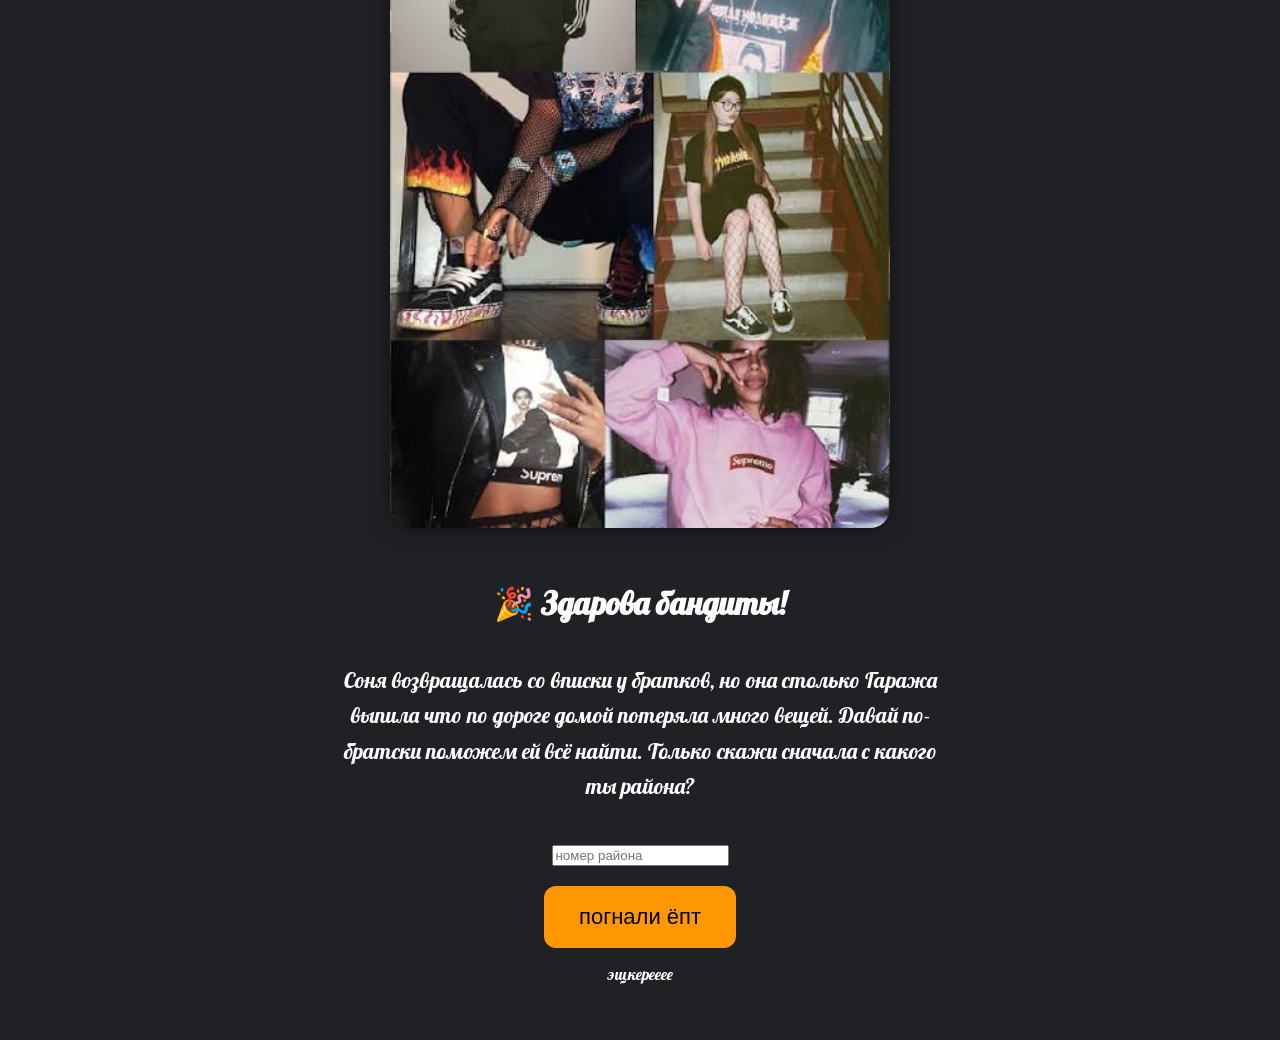
<file: index.html>
<!DOCTYPE html>
<html lang="de">
<head>
    <meta charset="UTF-8">
    <title>Назад в 2к17</title>
    <link rel="stylesheet" href="style.css">
</head>
<body>

<div class="container">
    <img src="img/2017.jpg" class="main-image">
    <h1>🎉 Здарова бандиты! </h1>
    
     <p class="story">
        Соня возвращалась со вписки у братков, но она столько Гаража выпила что по дороге домой потеряла много вещей. 
        Давай по-братски поможем ей всё найти.

        Только скажи сначала с какого ты района?
    </p>

   <input
    id="team"
    type="number"
    placeholder="номер района">

    <br><br>
    
    <button onclick="startGame()">
    погнали ёпт
    </button>
    
    <p>
    эщкерееее
    </p>
</div>

<script src="script.js"></script>

</body>
</html>
</file>
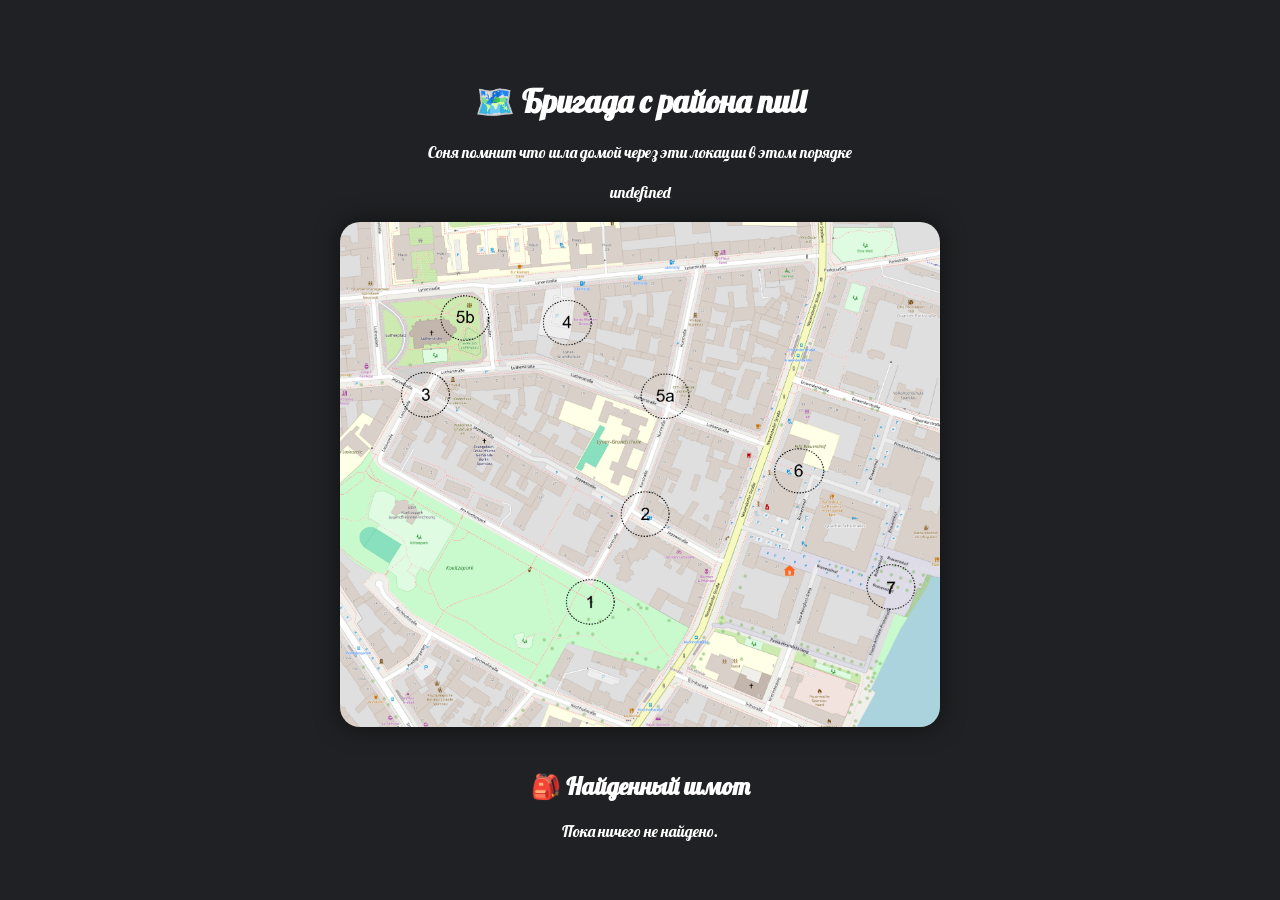
<file: map.html>
<!DOCTYPE html>
<html lang="de">

<head>

<meta charset="UTF-8">
<meta name="viewport" content="width=device-width, initial-scale=1.0">

<title>Karte</title>

<link rel="stylesheet" href="style.css">

</head>


<body>

<div class="container">

<h1 id="title"></h1>
<p>
 Соня помнит что шла домой через эти локации в этом порядке
</p>
<div id="route"></div>
<img id="map" class="map">
<div id="questComplete"> </div>
<div id="inventory">

<h2>🎒 Найденный шмот</h2>

<div id="items"></div>

</div>

<script src="stations.js"></script>
 
<script>

const team = localStorage.getItem("team");

document.getElementById("title").innerHTML =
"🗺️ Бригада с района " + team;

document.getElementById("map").src =
"img/mapjpg" + ".jpg";
 
let inventoryHTML = "";


for (const id in stations) {


    const item = stations[id].reward;


    if(localStorage.getItem(item.id)){


        inventoryHTML += `

        <div class="item">

            <img src="${item.image}" width="80">

            <p>
            ${item.name}
            </p>

        </div>

        `;

    }

}
const routes = {

    "1": "1 → 2 → 3 → 5a → 4 → 5b → 6 → 7",

    "2": "7 → 6 → 2 → 1 → 5a → 4 → 5b → 3",

    "3": "5a → 4 → 5b → 3 → 2 → 1 → 7 → 6",

    "4": "3 → 4 → 1 → 2 → 5a → 5b → 6 → 7"

};
document.getElementById("route").innerHTML = `

    <div class="route-box">
        <p>
            ${routes[team]}
        </p>

    </div>

`;
const requiredItems = [
    "kopfhoerer",
    "iphone",
    "glasses",
    "spinner",
    "rosathing",
    "vans",
    "tea"
];


const allItemsFound =
    requiredItems.every(
        item => localStorage.getItem(item) === "true"
    );


if (allItemsFound) {

    document.getElementById("questComplete").innerHTML = `

        <div class="quest-complete">

            <h2>🎉 Поздравляем!</h2>

            <p>
                Вы нашли все семь предметов!
            </p>

            <p>
                Ваша миссия выполнена.
            </p>

            <p>
                Теперь отправляйтесь к Соне на вписку и получите свой приз!
            </p>

        </div>

    `;

}

if(inventoryHTML === ""){


inventoryHTML =
"Пока ничего не найдено.";


}


document.getElementById("items").innerHTML =
inventoryHTML;
</script>
</body>

</html>
</file>
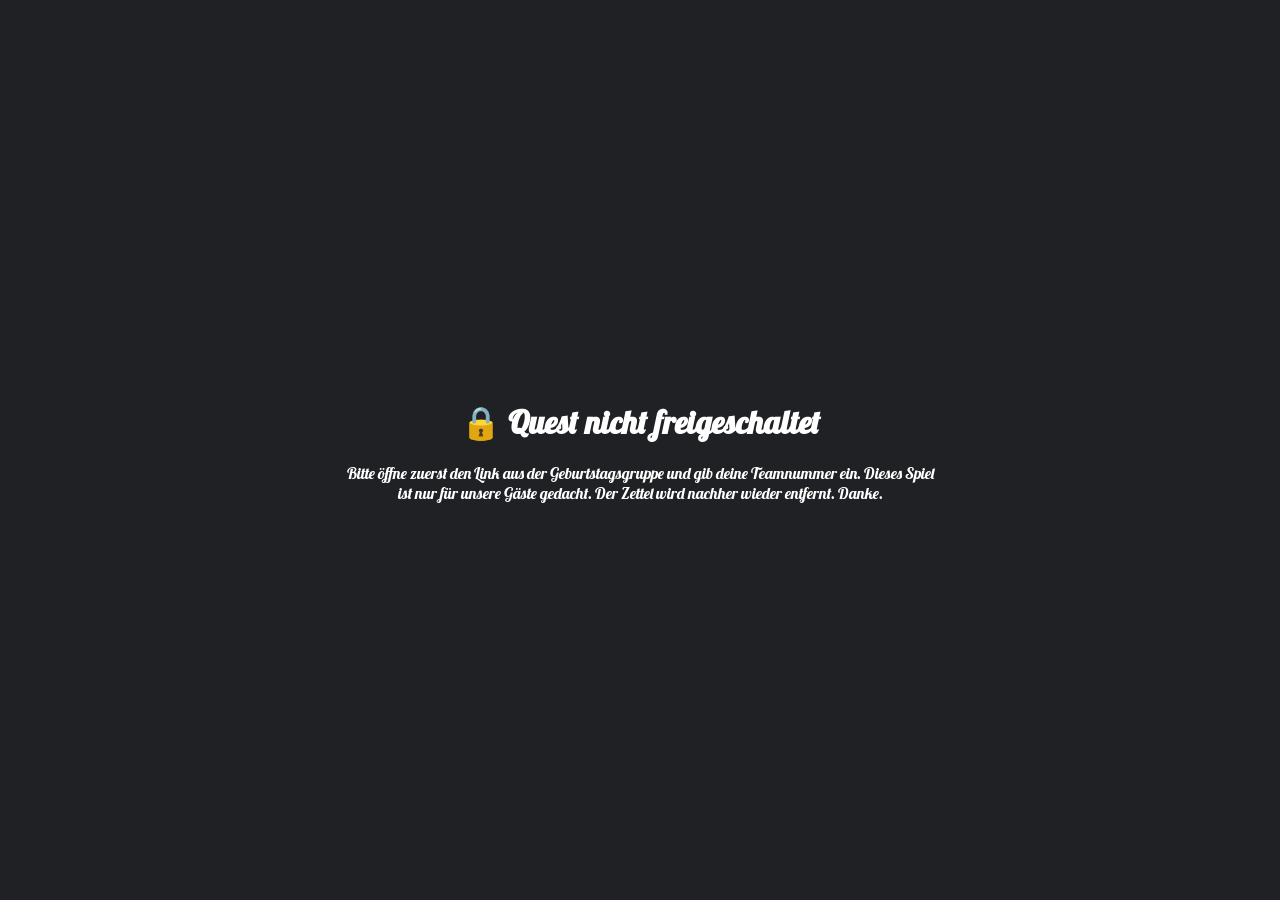
<file: station.html>
<!DOCTYPE html>

<head>

<meta charset="UTF-8">
<meta name="viewport" content="width=device-width, initial-scale=1.0">

<title>Station</title>

<link rel="stylesheet" href="style.css">

</head>


<body>

<div class="container">

    <h1 id="title"></h1>
    <div id="questionImage"></div>
    <div id="question"></div>
    

    <div id="answerArea"></div>

    <button onclick="checkAnswer()">
        Ответить за базар
    </button>

    <div id="result"></div>


</div>


<script src="stations.js"></script>
<script src="station.js"></script>


</body>

</html>
</file>
<file: style.css>
@import url('https://fonts.googleapis.com/css2?family=Lobster&display=swap');
body{

background:#202124;
color:white;
font-family:"Lobster", cursive;

margin:0;

display:flex;
justify-content:center;
align-items:center;

height:100vh;

}

.container{

text-align:center;
max-width:600px;
padding:40px;

}
.route-box {
    margin: 20px 0;
    text-align: center;
}

.route-box p {
    margin: 0;
    font-size: 16px;
}
.story{

font-size:22px;
line-height:1.6;

margin:40px 0;

}

.main-image {

    width: 100%;
    max-width: 500px;

    height: auto;

    border-radius: 20px;

    margin-bottom: 30px;

    box-shadow: 0 0 20px rgba(0,0,0,0.5);

}

.question-image {

    display: block;

    width: 100%;
    max-width: 500px;

    margin: 20px auto;

    border-radius: 15px;

}

.question-images {
    display: flex;
    flex-wrap: wrap;
    gap: 10px;
    justify-content: center;
    margin: 20px 0;
}

.question-image-many {
    max-width: 180px; 
    max-height: 180px;
    border-radius: 12px;
    object-fit: contain;
}
.answer-box {
    margin: 25px 0;
}

.answer-box input {
    width: 100%;
    box-sizing: border-box;

    padding: 16px 20px;

    font-family: "Lobster", cursive;
    font-size: 20px;

    border: 3px solid #333;
    border-radius: 12px;

    text-align: center;

    outline: none;
}

.answer-box input:focus {
    border-color: #777;
    box-shadow: 0 0 10px rgba(0,0,0,0.25);
}

button{

background:#ff9800;
border:none;

padding:18px 35px;

font-size:22px;

border-radius:12px;

cursor:pointer;

transition:0.3s;

}

button:hover{

transform:scale(1.05);

}

#inventory{

margin-top:40px;

}


.item{

display:inline-block;

margin:15px;

text-align:center;

}
.quest-complete {

    margin: 30px auto;
    padding: 25px;

    max-width: 500px;

    text-align: center;

    border: 3px solid #333;
    border-radius: 20px;

    background: pink;

    box-shadow: 0 5px 15px rgba(0,0,0,0.2);

}

.quest-complete h2 {

    font-size: 26px;

}

.quest-complete p {

    font-size: 18px;
    line-height: 1.5;

}
.map-button {
    display: block;

    width: fit-content;
    margin: 30px auto 10px;
    padding: 15px 30px;

    font-family: "Lobster", cursive;
    font-size: 20px;
    font-weight: bold;

    text-decoration: none;
    text-align: center;

    color: white;
    background: #333;

    border-radius: 15px;

    box-shadow: 0 4px 0 #111;

    transition: all 0.1s;
}

.map-button:hover {
    transform: translateY(-2px);
}

.map-button:active {
    transform: translateY(2px);
    box-shadow: 0 2px 0 #111;
}
.option {
    display: block;
    width: 100%;
    box-sizing: border-box;

    padding: 15px;
    margin: 12px 0;

    border: 2px solid #555;
    border-radius: 12px;

    cursor: pointer;

    font-size: 18px;
}

.option:hover {
    transform: scale(1.02);
}

.option input {
    margin-right: 10px;
}
.item img{

border-radius:15px;

box-shadow:0 0 10px rgba(0,0,0,0.5);

}

.map{

width:100%;
max-width:900px;

border-radius:20px;

box-shadow:0 0 25px rgba(0,0,0,.5);

}
</file>
